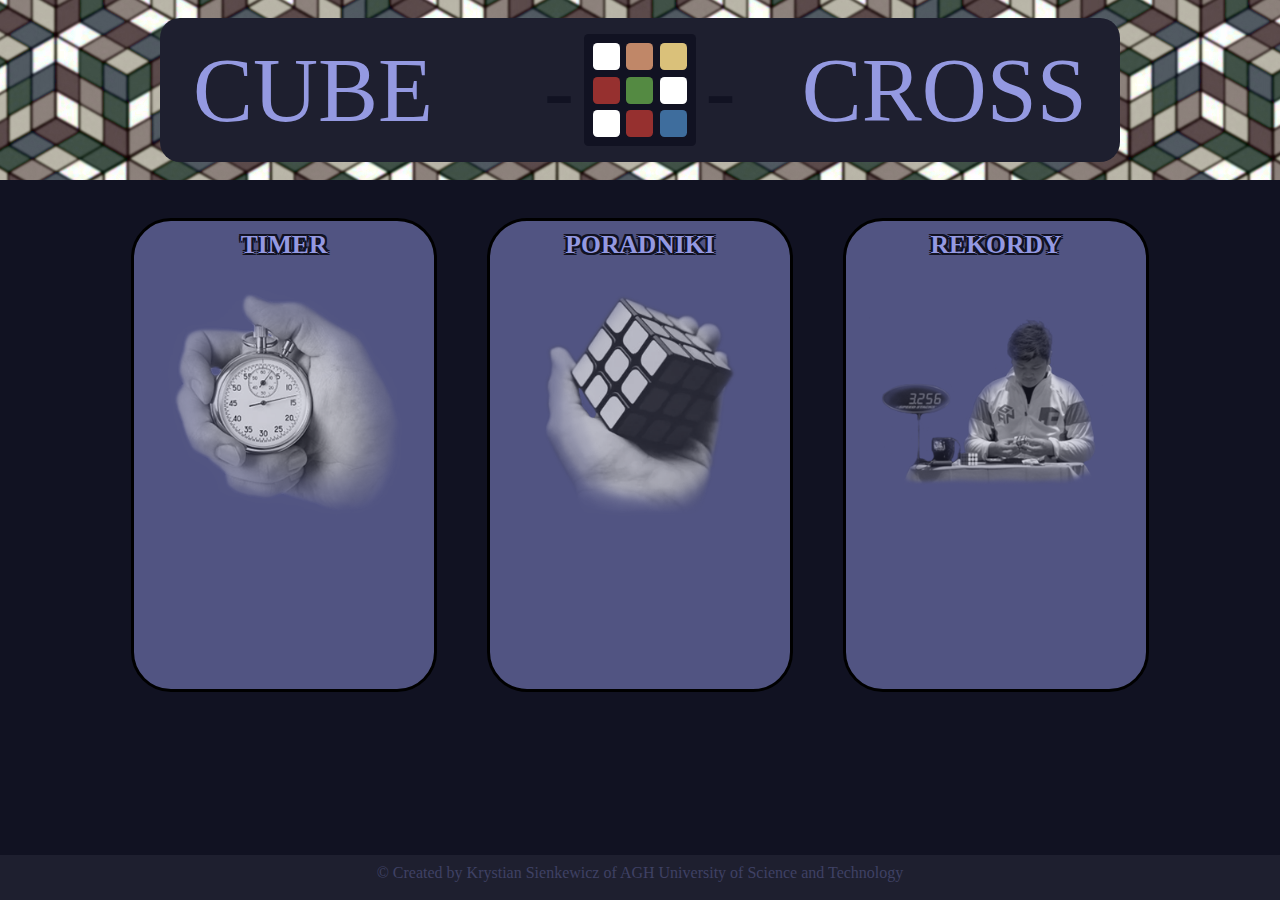
<file: index.html>
<!DOCTYPE html>
<html>
    <head>
        <title>stronka in progress...</title>
        <link rel = "stylesheet" href = "styles.css">
    </head>
    <body>
        <div class = "container">
            <header class = "background-header">
                <div></div>
                <div class = "logo">
                            <h1 class = "header-text" style = "margin-right: 3.5vw">CUBE</h1>
                            <div class = "logo-center">
                                <h1 class = "header-text" style = "color: #111222">-</h1>
                                    <div class = "icon" onclick = "scramble()">
                                        <div class = "cube-element" style = "background-color: #ffffff;"></div>
                                        <div class = "cube-element" style = "background-color: #c08768;"></div>
                                        <div class = "cube-element" style = "background-color: #dac17a;"></div>
                                        <div class = "cube-element" style = "background-color: #96302f;"></div>
                                        <div class = "cube-element" style = "background-color: #548a42;"></div>
                                        <div class = "cube-element" style = "background-color: #ffffff;"></div>
                                        <div class = "cube-element" style = "background-color: #ffffff;"></div>
                                        <div class = "cube-element" style = "background-color: #96302f;"></div>
                                        <div class = "cube-element" style = "background-color: #3e6d9d;"></div>
                                    </div>
                                    <h1 class = "header-text" style = "color: #111222">-</h1>
                                </div>
                                <h1 class = "header-text">CROSS</h1>
                            </div>
                    <div></div>
            </header>
            <nav>
                <div class = "menu">
                    <div class = "option" onclick = "location.href='timer.html'">
                        <h1 class = "option-text">TIMER</h1 >
                            <div class = "option-img-container">
                                <img src = "img/timer.png" class = "option-img">
                            </div>
                        </div>
                        <div class = "option" onclick="location.href='tutorial-menu.html'">
                            <h1 class = "option-text">PORADNIKI</h1>
                            <div class = "option-img-container">
                                <img src = "img/poradniki.png" class = "option-img">
                            </div>
                        </div>
                        <div class = "option" onclick="location.href='records.html'">
                            <h1 class = "option-text">REKORDY</h1>
                            <div class = "option-img-container">
                                <img src = "img/rekordy2.png" class = "option-img">
                            </div>
                        </div>
                    </div>
                    
                </nav>
                <footer class = "footer-text">&copy; Created by Krystian Sienkewicz of AGH University of Science and Technology</footer>
            </div>
            <script src = "scramble.js"></script>
        </body>
        </html>
</file>
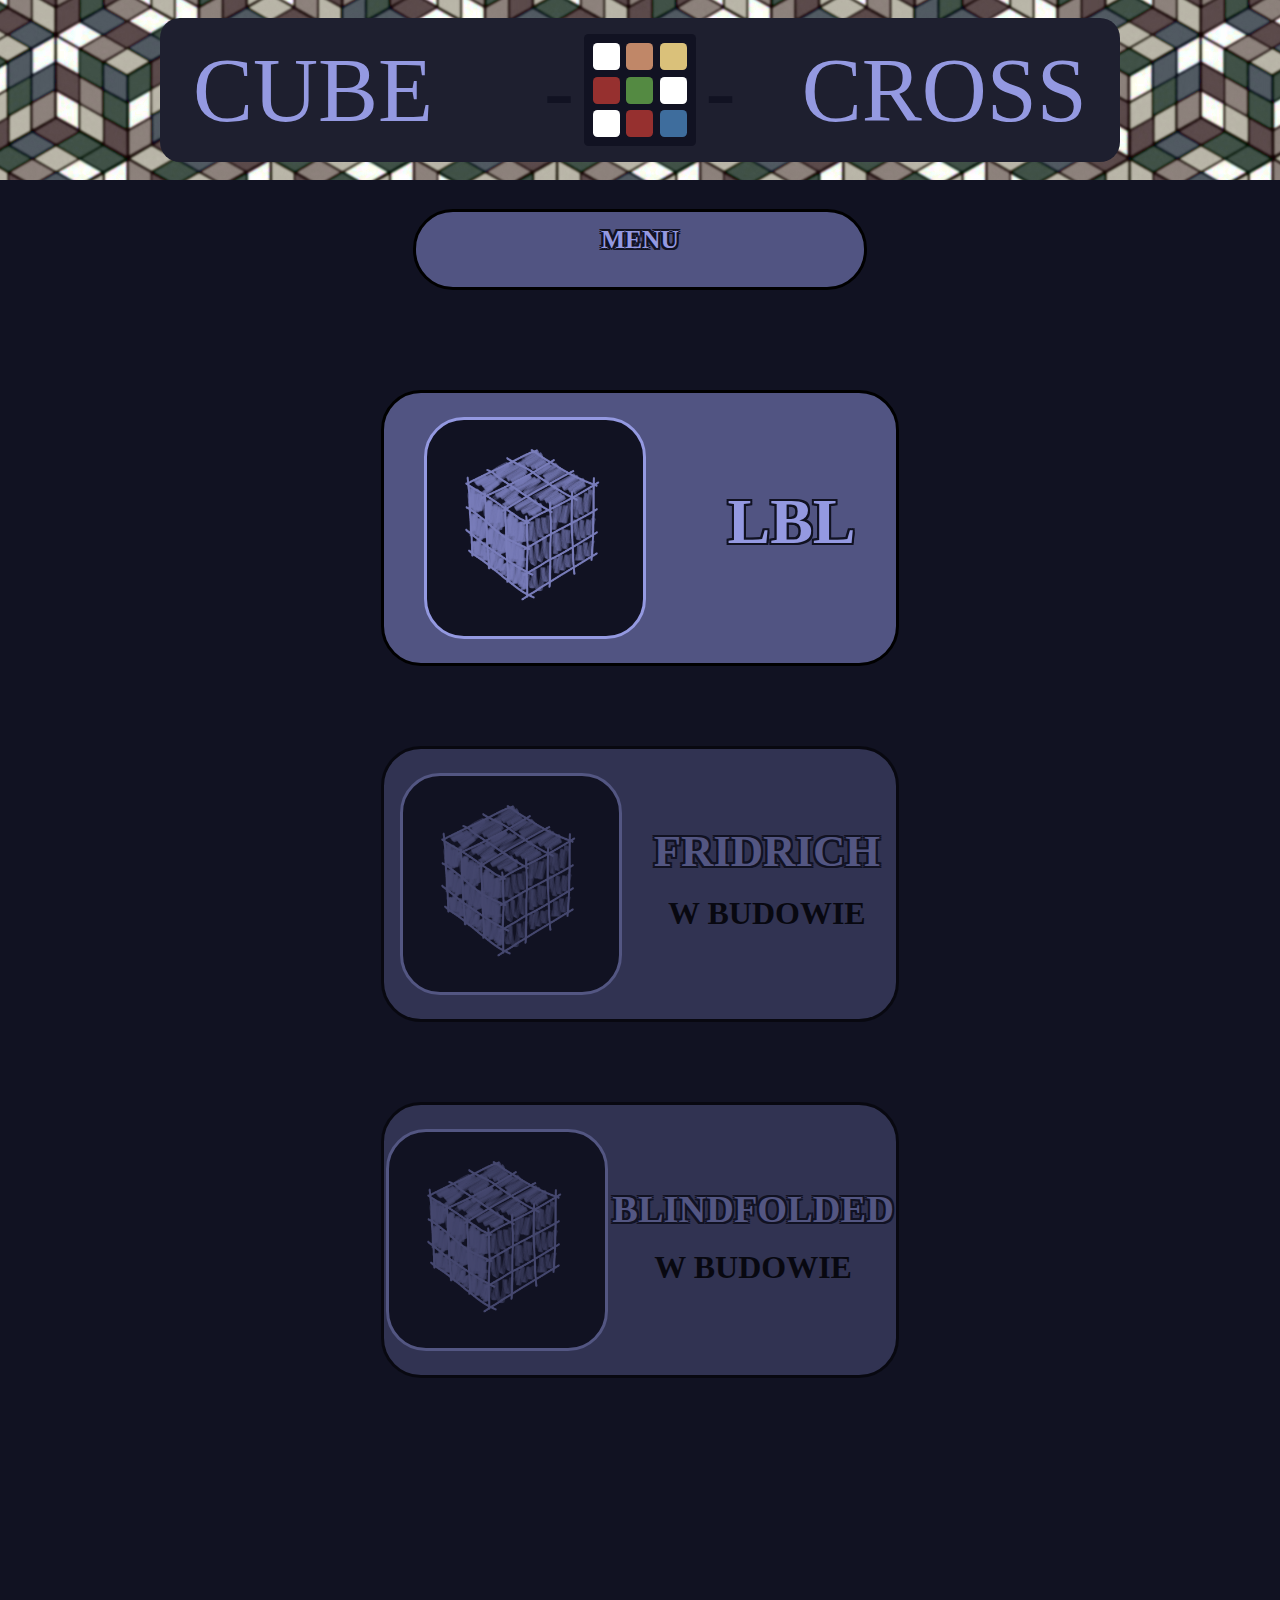
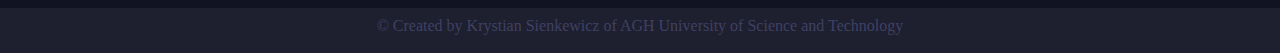
<file: 3x3-tut-choose.html>
<!DOCTYPE html>
<html>
    <head>
        <title>stronka in progress...</title>
        <link rel = "stylesheet" href = "styles.css">
    </head>
    <body>
        <div class = "container">
            <header class = "background-header">
                    <div></div>
                        <div class = "logo">
                            <h1 class = "header-text" style = "margin-right: 3.5vw;">CUBE</h1>
                                <div class = "logo-center">
                                    <h1 class = "header-text" style = "color: #111222">-</h1>
                                    <div class = "icon" onclick = "scramble()">
                                        <div class = "cube-element" style = "background-color: #ffffff;"></div>
                                        <div class = "cube-element" style = "background-color: #c08768;"></div>
                                        <div class = "cube-element" style = "background-color: #dac17a;"></div>
                                        <div class = "cube-element" style = "background-color: #96302f;"></div>
                                        <div class = "cube-element" style = "background-color: #548a42;"></div>
                                        <div class = "cube-element" style = "background-color: #ffffff;"></div>
                                        <div class = "cube-element" style = "background-color: #ffffff;"></div>
                                        <div class = "cube-element" style = "background-color: #96302f;"></div>
                                        <div class = "cube-element" style = "background-color: #3e6d9d;"></div>
                                    </div>
                                    <h1 class = "header-text" style = "color: #111222">-</h1>
                                </div>
                                <h1 class = "header-text">CROSS</h1>
                        </div>
                    <div></div>
            </header>
                <nav>
                    <div class = "content">
                        <div class = "tut-home" onclick = "location.href='tutorial-menu.html'">
                            <h1 class = "option-text">MENU</h1>
                        </div>
                        <div class = "tut-option" onclick = "location.href='lbl.html'">
                            <div class = "tut-img-container">
                                <img src = "img/tutorials/3x3icon.png" class = "tut-img">
                            </div>
                            <div>
                                <h1 class = "tut-description">LBL</h1>
                            </div>
                        </div>
                        <div class = "tut-option-build">
                            <div class = "tut-img-container">
                                <img src = "img/tutorials/3x3icon.png" class = "tut-img">
                            </div>
                            <div>
                                <h1 class = "tut-description" style = "font-size: min(100px, 3.5vw)">FRIDRICH</h1>
                                <h1 class = "tut-count">W BUDOWIE</h1>
                            </div>
                        </div>
                        <div class = "tut-option-build">
                            <div class = "tut-img-container">
                                <img src = "img/tutorials/3x3icon.png" class = "tut-img">
                            </div>
                            <div>
                                <h1 class = "tut-description" style = "font-size: min(100px, 3vw)">BLINDFOLDED</h1>
                                <h1 class = "tut-count">W BUDOWIE</h1>
                            </div>
                        </div>
                    </div>
                    
                </nav>
                <footer class = "footer-text">&copy; Created by Krystian Sienkewicz of AGH University of Science and Technology</footer>
        </div>
        <script src = "scramble.js"></script>
    </body>
</html>
</file>
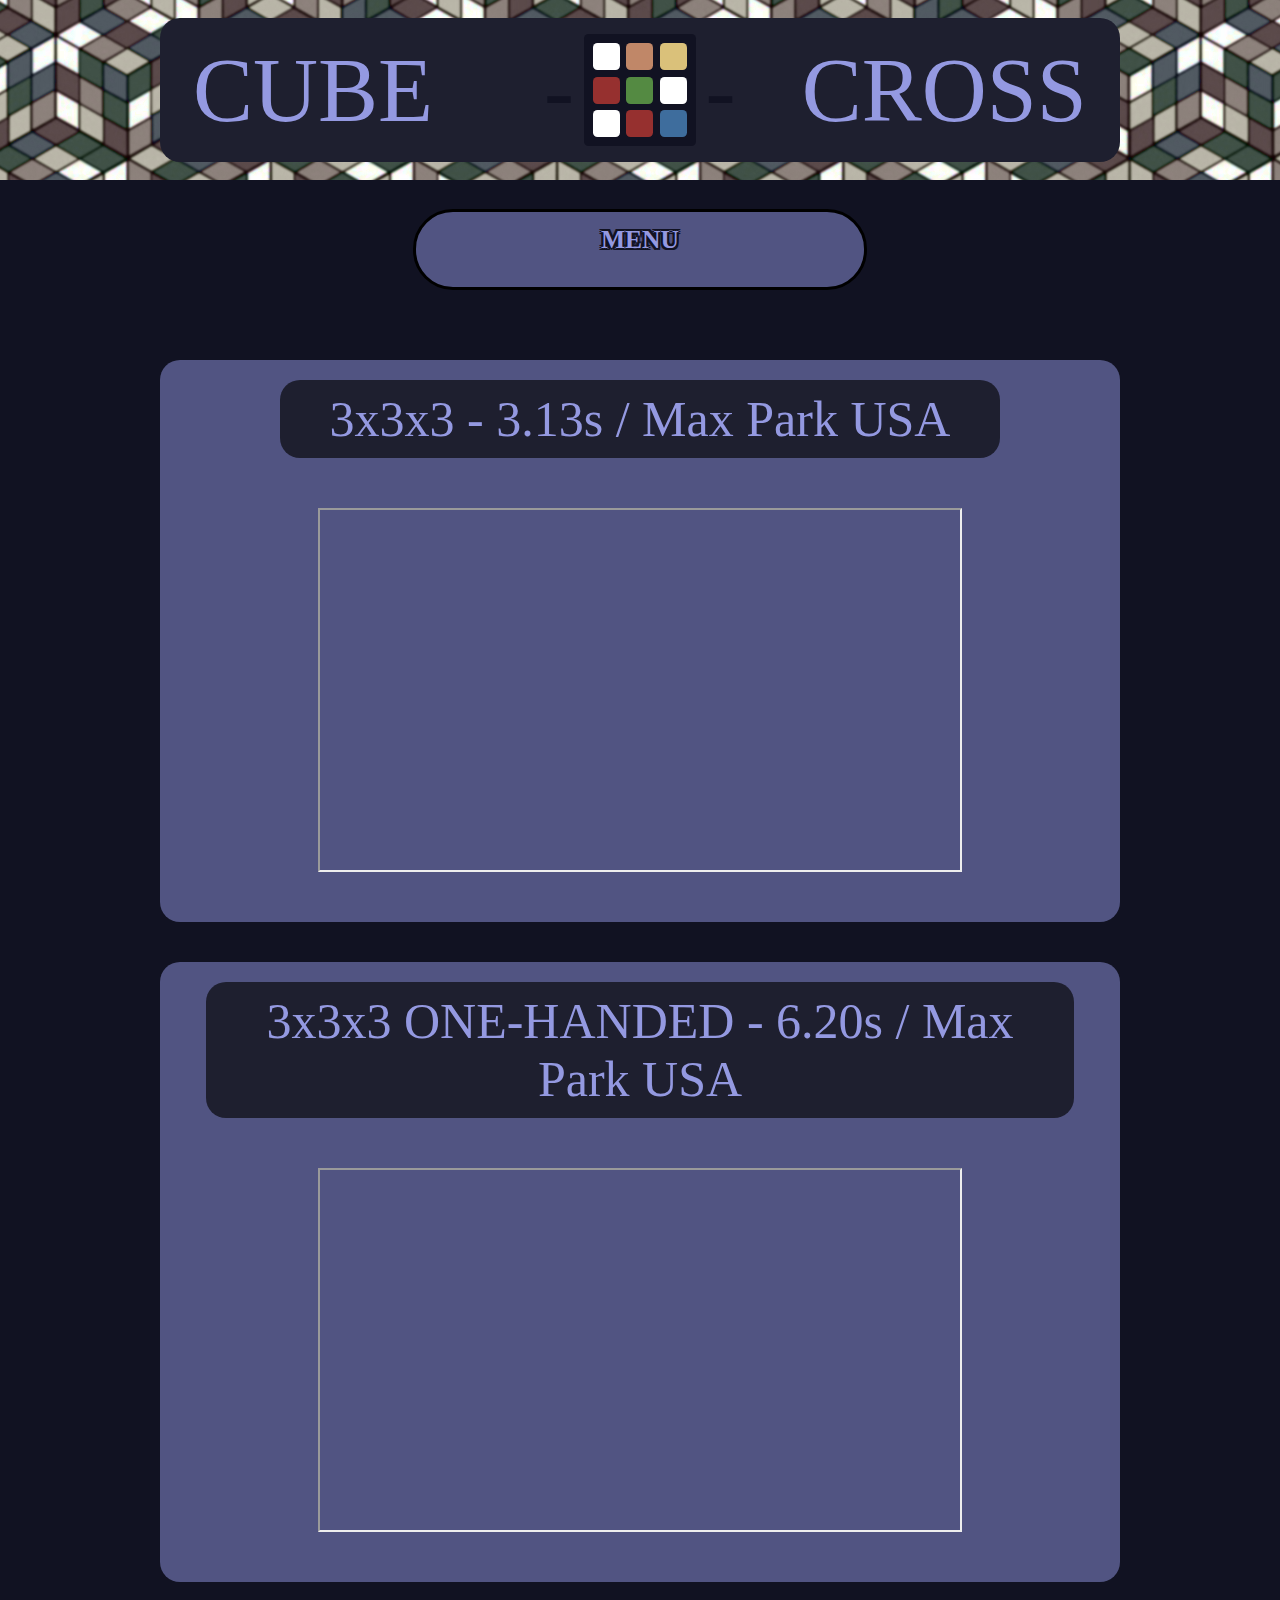
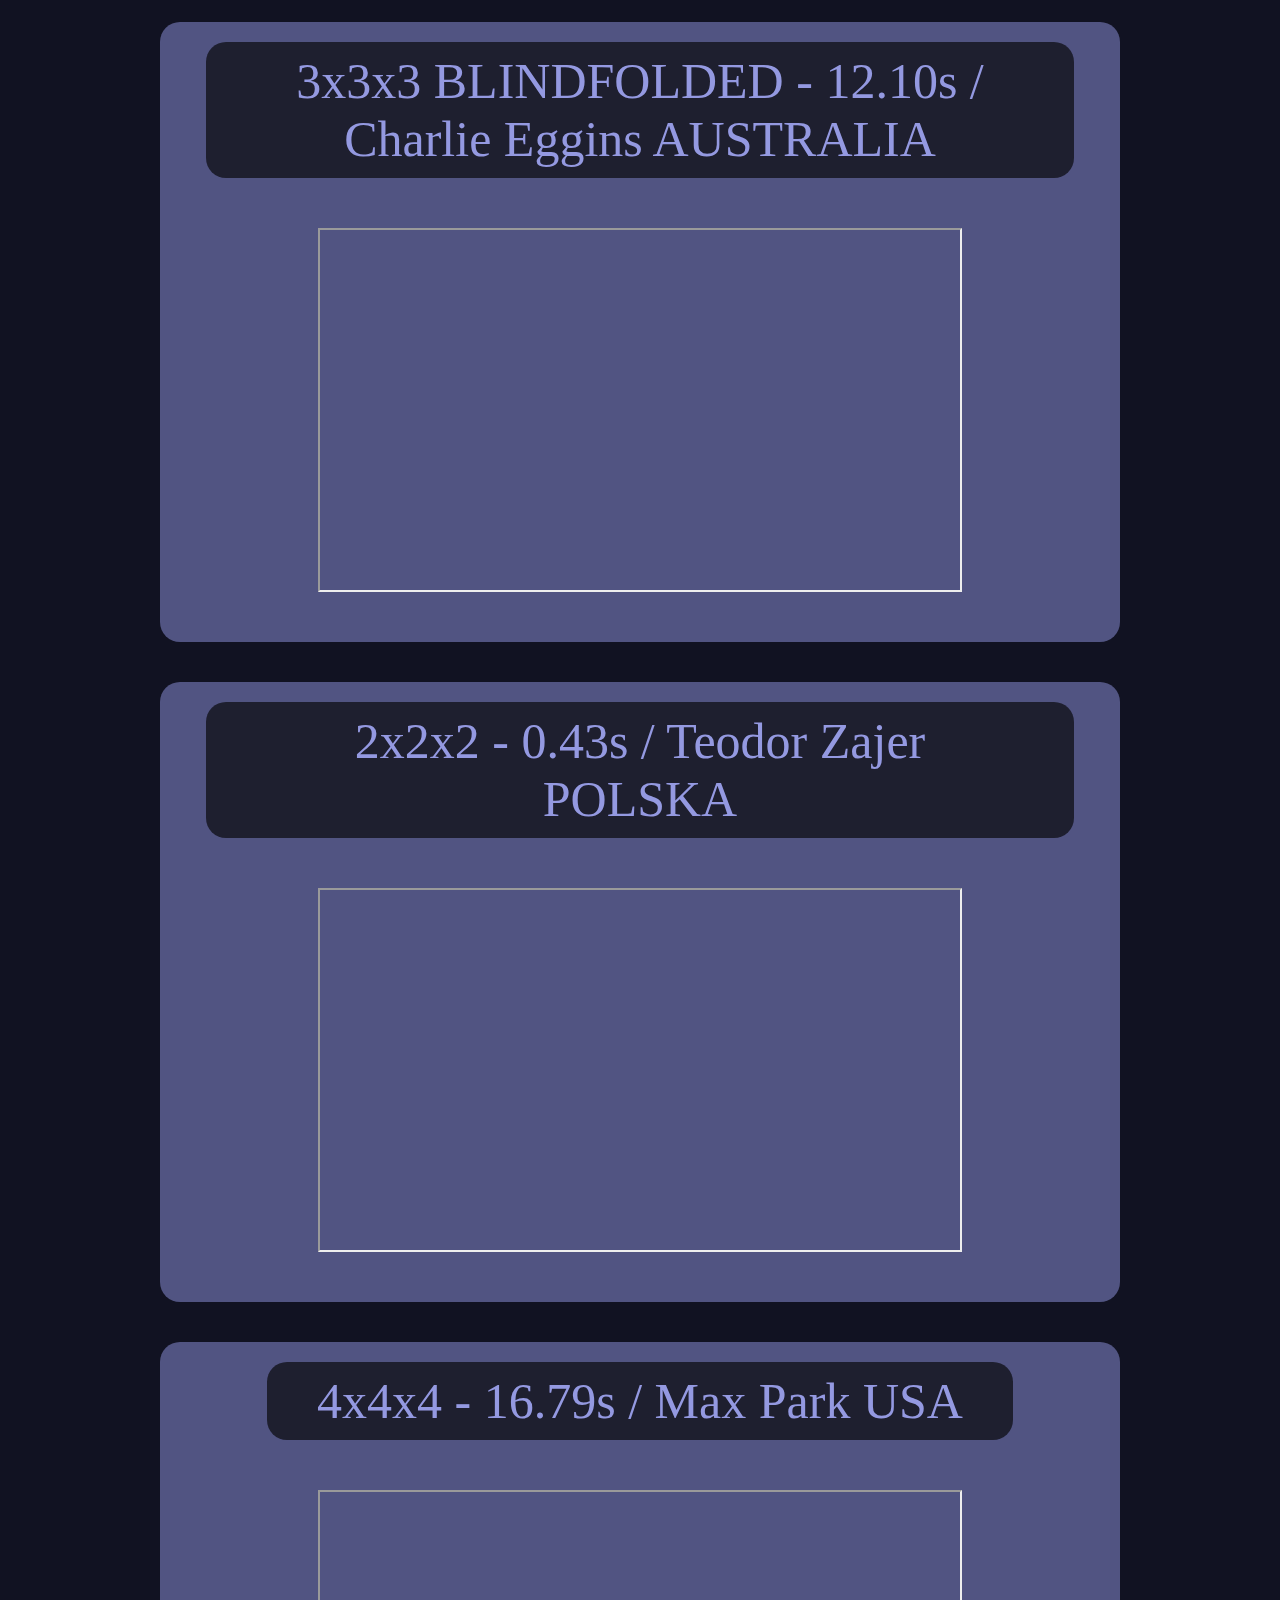
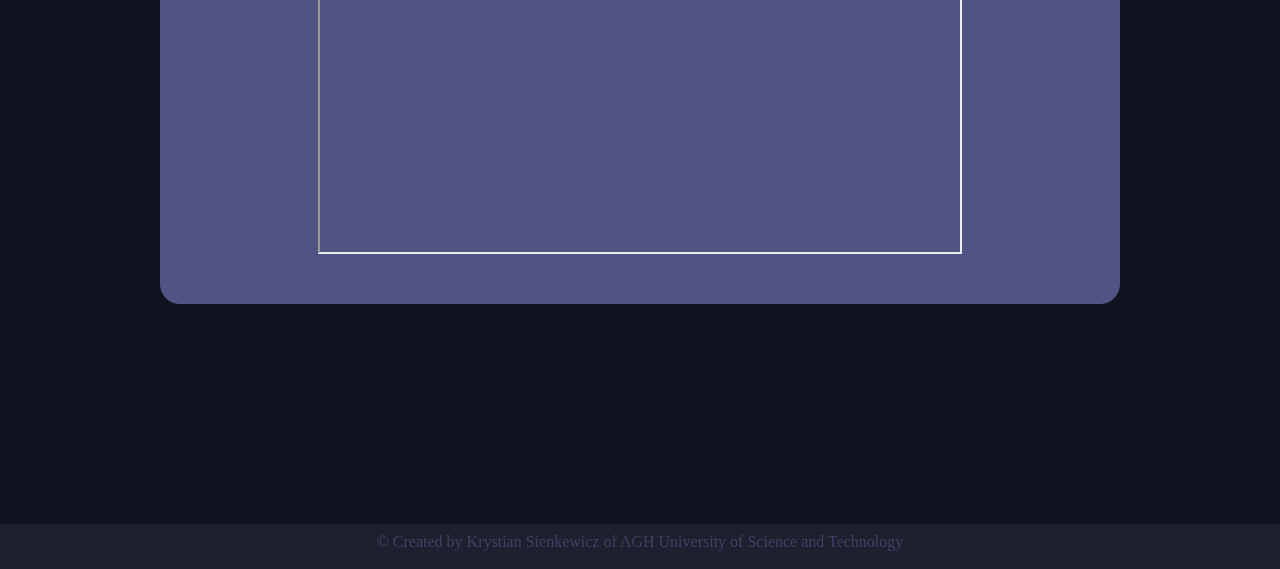
<file: records.html>
<!DOCTYPE html>
<html>
    <head>
        <title>stronka in progress...</title>
        <link rel = "stylesheet" href = "styles.css">
    </head>
    <body>
        <div class = "container">
            <header class = "background-header">
                    <div></div>
                        <div class = "logo">
                            <h1 class = "header-text" style = "margin-right: 3.5vw;">CUBE</h1>
                                <div class = "logo-center">
                                    <h1 class = "header-text" style = "color: #111222">-</h1>
                                    <div class = "icon" onclick = "scramble()">
                                        <div class = "cube-element" style = "background-color: #ffffff;"></div>
                                        <div class = "cube-element" style = "background-color: #c08768;"></div>
                                        <div class = "cube-element" style = "background-color: #dac17a;"></div>
                                        <div class = "cube-element" style = "background-color: #96302f;"></div>
                                        <div class = "cube-element" style = "background-color: #548a42;"></div>
                                        <div class = "cube-element" style = "background-color: #ffffff;"></div>
                                        <div class = "cube-element" style = "background-color: #ffffff;"></div>
                                        <div class = "cube-element" style = "background-color: #96302f;"></div>
                                        <div class = "cube-element" style = "background-color: #3e6d9d;"></div>
                                    </div>
                                    <h1 class = "header-text" style = "color: #111222">-</h1>
                                </div>
                                <h1 class = "header-text">CROSS</h1>
                        </div>
                    <div></div>
            </header>
                <nav>
                    <div class = "content-box">
                        <div></div>
                        <div class = "content">
                            <div class = "tut-home" onclick = "location.href='home.html'">
                                <p class = "option-text">MENU</p>
                            </div>
                            <div class = "content-element">
                                <p class = "content-header">
                                    3x3x3 - 3.13s / Max Park USA
                                </p>
                                <iframe class = "video" src = "https://www.youtube.com/embed/gh8HX4itF_w"></iframe>
                            </div>
                            <div class = "content-element">
                                <p class = "content-header">
                                    3x3x3 ONE-HANDED - 6.20s / Max Park USA
                                </p>
                                <iframe class = "video" src = "https://www.youtube.com/embed/8LvIIg2znOE"></iframe>
                            </div>
                            <div class = "content-element">
                                <p class = "content-header">
                                    3x3x3 BLINDFOLDED - 12.10s / Charlie Eggins AUSTRALIA
                                </p>
                                <iframe class = "video" src = "https://www.youtube.com/embed/Hwv7sK8U6i4"></iframe>
                            </div>
                            <div class = "content-element">
                                <p class = "content-header">
                                    2x2x2 - 0.43s / Teodor Zajer POLSKA
                                </p>
                                <iframe class = "video" src = "https://www.youtube.com/embed/d3L26rJN_REasd"></iframe>
                            </div>
                            <div class = "content-element">
                                <p class = "content-header">
                                    4x4x4 - 16.79s / Max Park USA
                                </p>
                                <iframe class = "video" src = "https://www.youtube.com/embed/d3L26rJN_RE"></iframe>
                            </div>
                        </div>
                        <div></div>
                    </div>
                </nav>
                <footer class = "footer-text">&copy; Created by Krystian Sienkewicz of AGH University of Science and Technology</footer>
        </div>
        <script src = "scramble.js"></script>
    </body>
</html>
</file>
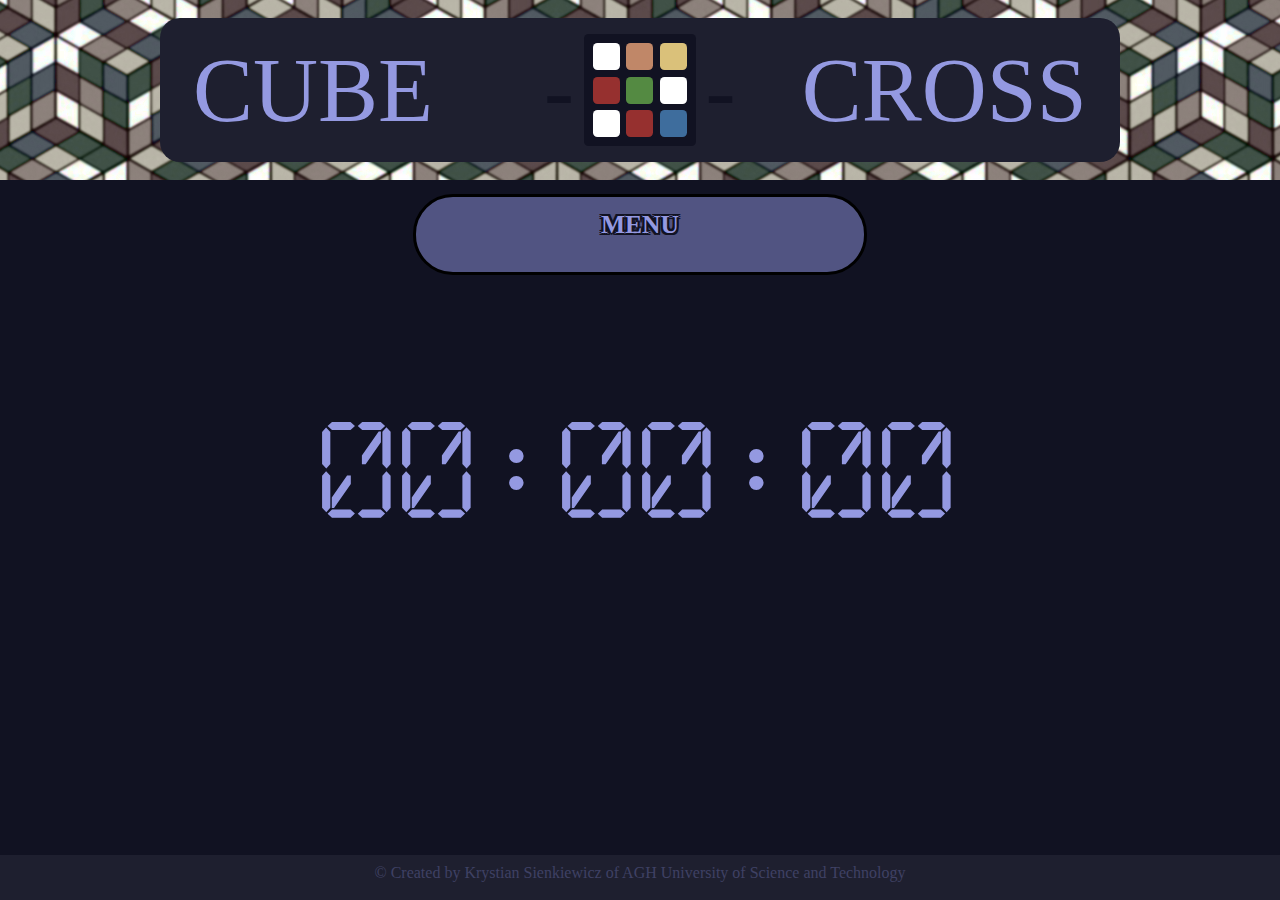
<file: timer.html>
<!DOCTYPE html>
<html>
    <head>
        <title>stronka in progress...</title>
        <link rel = "stylesheet" href = "styles.css">
    </head>
    <body>
        <div class = "container">
            <header class = "background-header">
                    <div></div>
                        <div class = "logo">
                            <h1 class = "header-text" style = "margin-right: 3.5vw">CUBE</h1>
                                <div class = "logo-center">
                                    <h1 class = "header-text" style = "color: #111222">-</h1>
                                    <div class = "icon" onclick = "scramble()">
                                        <div class = "cube-element" style = "background-color: #ffffff;"></div>
                                        <div class = "cube-element" style = "background-color: #c08768;"></div>
                                        <div class = "cube-element" style = "background-color: #dac17a;"></div>
                                        <div class = "cube-element" style = "background-color: #96302f;"></div>
                                        <div class = "cube-element" style = "background-color: #548a42;"></div>
                                        <div class = "cube-element" style = "background-color: #ffffff;"></div>
                                        <div class = "cube-element" style = "background-color: #ffffff;"></div>
                                        <div class = "cube-element" style = "background-color: #96302f;"></div>
                                        <div class = "cube-element" style = "background-color: #3e6d9d;"></div>
                                    </div>
                                    <h1 class = "header-text" style = "color: #111222">-</h1>
                                </div>
                                <h1 class = "header-text">CROSS</h1>
                        </div>
                    <div></div>
            </header>
                <nav>
                    <div class = "content-box">
                        <div></div>
                        <div class = "content-timer">
                            <div class = "tut-home" onclick = "location.href='index.html'">
                                <h1 class = "option-text">MENU</h1>
                            </div>
                            <div class = "timer">
                                <h1 class = "timer-text">
                                    00:00:00
                                </h1>
                            </div>
                        </div>
                        <div></div>
                    </div>
                </nav>
                <footer class = "footer-text">&copy; Created by Krystian Sienkiewicz of AGH University of Science and Technology</footer>
        </div>
        <script src = "timer.js"></script>
        <script src = "scramble.js"></script>
    </body>
</html>
</file>
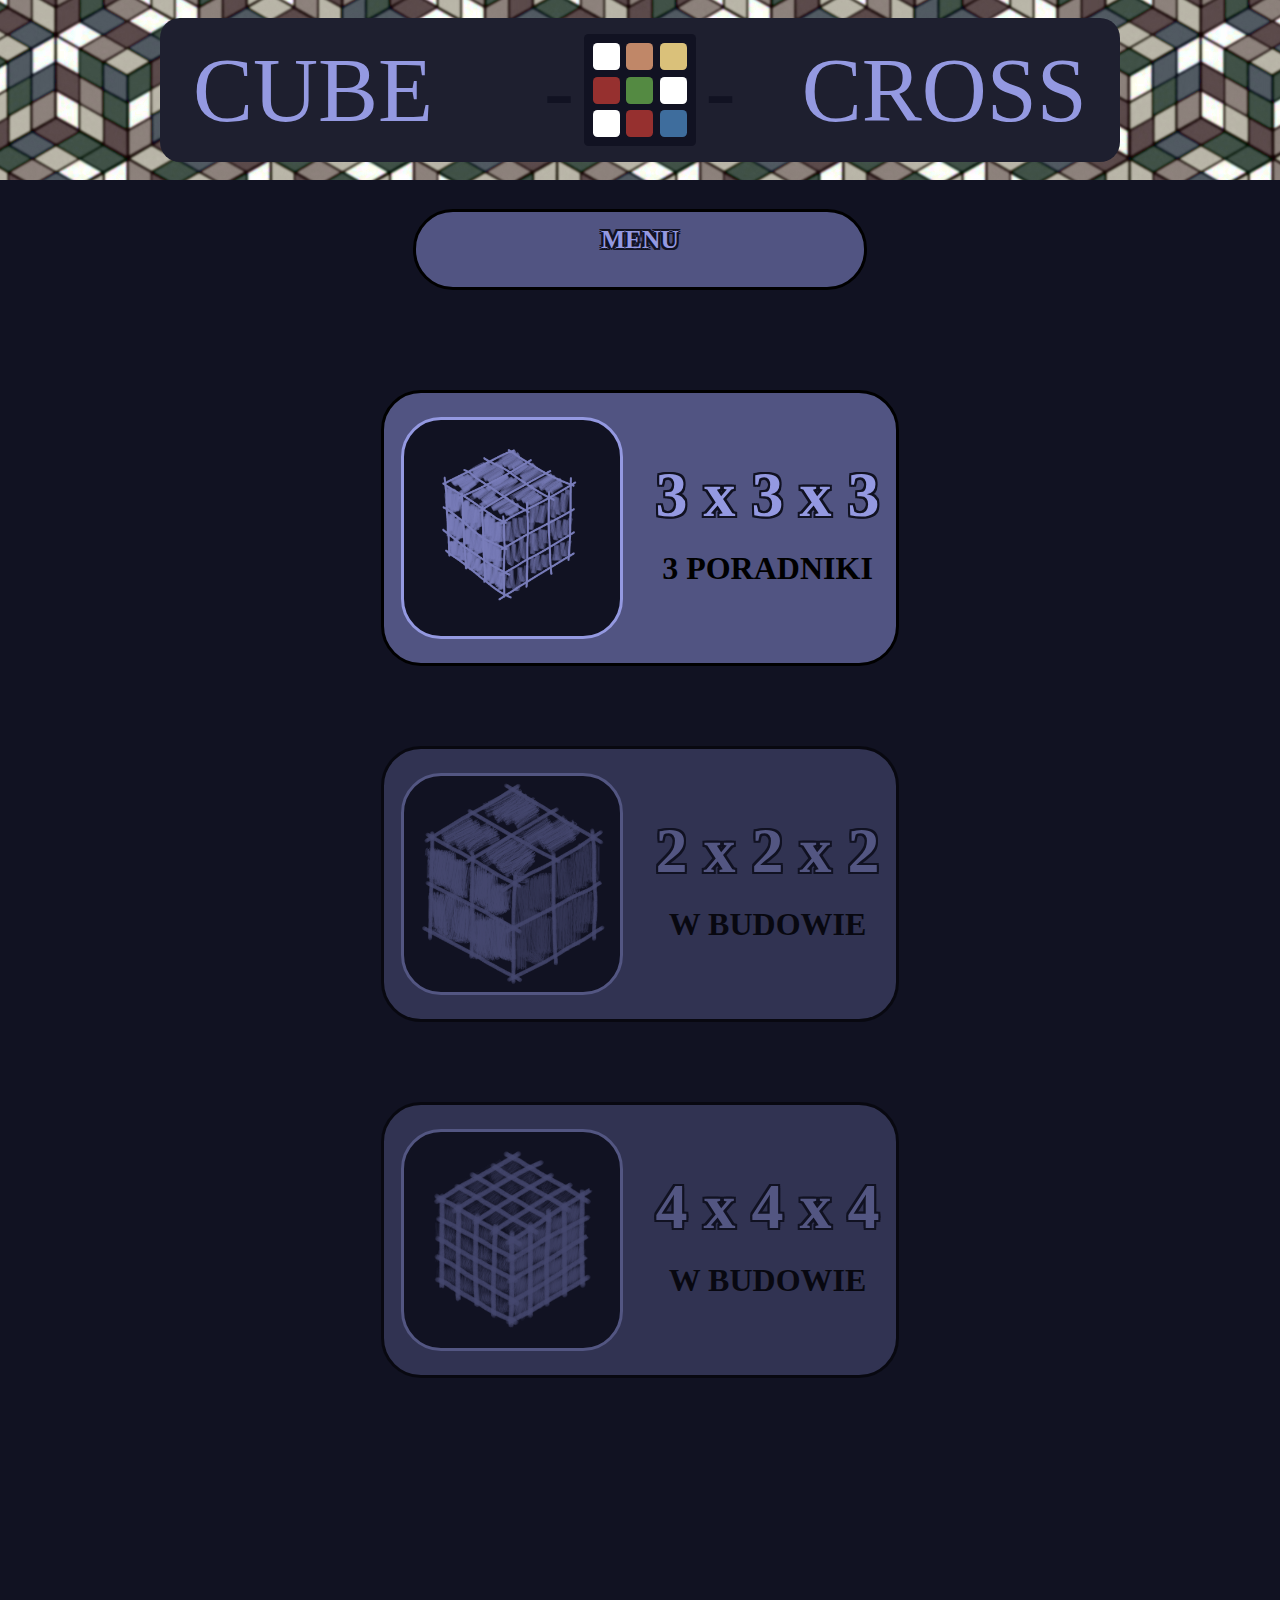
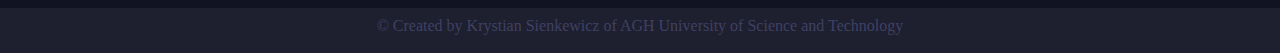
<file: tutorial-menu.html>
<!DOCTYPE html>
<html>
    <head>
        <title>stronka in progress...</title>
        <link rel = "stylesheet" href = "styles.css">
    </head>
    <body>
        <div class = "container">
            <header class = "background-header">
                    <div></div>
                        <div class = "logo">
                            <h1 class = "header-text" style = "margin-right: 3.5vw">CUBE</h1>
                                <div class = "logo-center">
                                    <h1 class = "header-text" style = "color: #111222">-</h1>
                                    <div class = "icon" onclick = "scramble()">
                                        <div class = "cube-element" style = "background-color: #ffffff;"></div>
                                        <div class = "cube-element" style = "background-color: #c08768;"></div>
                                        <div class = "cube-element" style = "background-color: #dac17a;"></div>
                                        <div class = "cube-element" style = "background-color: #96302f;"></div>
                                        <div class = "cube-element" style = "background-color: #548a42;"></div>
                                        <div class = "cube-element" style = "background-color: #ffffff;"></div>
                                        <div class = "cube-element" style = "background-color: #ffffff;"></div>
                                        <div class = "cube-element" style = "background-color: #96302f;"></div>
                                        <div class = "cube-element" style = "background-color: #3e6d9d;"></div>
                                    </div>
                                    <h1 class = "header-text" style = "color: #111222">-</h1>
                                </div>
                                <h1 class = "header-text">CROSS</h1>
                        </div>
                    <div></div>
            </header>
                <nav>
                    <div class = "content">
                        <div class = "tut-home" onclick = "location.href='index.html'">
                            <h1 class = "option-text">MENU</h1>
                        </div>
                        <div class = "tut-option" onclick = "location.href = '3x3-tut-choose.html'">
                            <div class = "tut-img-container">
                                <img src = "img/tutorials/3x3icon.png" class = "tut-img">
                            </div>
                            <div>
                                <h1 class = "tut-description">3 x 3 x 3</h1>
                                <h1 class = "tut-count">3 PORADNIKI</h1>
                            </div>
                        </div>
                        <div class = "tut-option-build">
                            <div class = "tut-img-container">
                                <img src = "img/tutorials/2x2icon.png" class = "tut-img">
                            </div>
                            <div>
                                <h1 class = "tut-description">2 x 2 x 2</h1>
                                <h1 class = "tut-count">W BUDOWIE</h1>
                            </div>
                        </div>
                        <div class = "tut-option-build">
                            <div class = "tut-img-container">
                                <img src = "img/tutorials/4x4icon.png" class = "tut-img">
                            </div>
                            <div>
                                <h1 class = "tut-description">4 x 4 x 4</h1>
                                <h1 class = "tut-count">W BUDOWIE</h1>
                            </div>
                        </div>
                    </div>
                    
                </nav>
                <footer class = "footer-text">&copy; Created by Krystian Sienkewicz of AGH University of Science and Technology</footer>
        </div>
        <script src = "scramble.js"></script>
    </body>
</html>
</file>
<file: styles.css>
body {
    background-color: #111222;

    margin-top: 0px;
    margin-bottom: 0px;
    margin-left: 0px;
    margin-right: 0px;
    
    font-family: Verdana;
}

header {
    display: grid;
    grid-template-columns: 1fr 6fr 1fr;
    margin-top: 0px;
    margin-bottom: 0px;
    margin-left: 0px;
    width: 100%;
}
.background-header {
    display: grid;
    grid-template-columns: 1fr 6fr 1fr;
    background-image: url("img/cube-back.png");
    max-width: 100%;
}

.header-text {
    font-size: 10vh;
    margin: 0;
    color: #9499e1;
    font-weight: normal;
}

.logo {
    /* font-size: min(120px, 10vh);  */
    display: flex;
    justify-content: space-around;
    align-items: center;
    margin-top: 2vh;
    margin-bottom: 2vh;
    /* padding: 2vh; */
    border-radius: 20px;
    /* text-align: center; */
    background-color: #1e1f2f;
    min-width: 500px;
}
.logo-center {
    display: flex;
    justify-content: center;
    align-items: center;
    column-gap: 10px;
}

.icon {
    display: grid;
    background-color: #111222;
    border-radius: 0.5vh;
    padding: 1vh;
    height: 100%;
    grid-template-rows: 3vh 3vh 3vh;
    grid-template-columns: 3vh 3vh 3vh;
    row-gap: 0.7vh;
    column-gap: 0.7vh;
}
.icon:hover {
    cursor: pointer;
}

.cube-element {
    border-radius: 0.5vh;
}

nav {
    background-color: #111222;
    margin: 0;
    /* padding-left: calc(100vw - 100%); */
    /* min-height: 500px; */
    width: 100%;
}

footer {
    margin-bottom: 0px;
    margin-top: 0px;
    background-color: #1e1f2f;
    text-align: center;
    width: 100%;
    min-width: 500px;
    min-height: 10px;

}

.footer-text {
    color: #3f4164;
    padding-top: min(10px, 1vh);
    padding-bottom: min(10px, 1vh);
    padding-left: 0;
    padding-right: 0;
}

h1 {margin-top: 0px;}

.container {
    display: grid;
    width: 100%;
    height: 100vh;
    grid-template-rows: min(250px, 20%) 1fr min(45px, 5%);
    row-gap: 0px;
}


.menu {
    display: flex;
    justify-content: center;
    /* align-items: center; */
}

.tut-menu {
    display: flex;
    flex-direction: column;
    margin-top: 20px;
    /* justify-content: center; */
    align-items: center;
    margin-bottom: 10%;
}

.option {
    display: flex;
    flex-direction: column;
    align-items: center;

    margin-top: min(150px, 3%);
    height: min(500px, 52vh);
    width: min(300px, 40vh);
    border-radius: min(40px, 8vh);
    margin-bottom: 50px;
    margin-left: 25px;
    margin-right: 25px;
    background-color: #515482;
    border-style: solid;
    transition: 0.5s;
}
.option:hover {
    /* background-color: blueviolet; */
    height: min(600px, 57vh);
    width: min(360px, 48vh);
    cursor: pointer;
    /* filter: saturate(100%); */
}
.option:hover .option-img {
    filter: saturate(100%)
}
.option:hover .option-img-container {
    height: 95%;
    width: 87%;
}
.option:active {
    background-color: #a2a6d6;
    transition: 0.15s
}
.option-text {
    margin-top: 3%;
    /* margin-bottom: 6vh; */
    font-size: min(35px, 2vw);
    color: #9499e1;

    text-shadow:
    -2px -2px 0 #111222,
     0   -2px 0 #111222,
     2px -2px 0 #111222,
     2px  0   0 #111222,
     2px  2px 0 #111222,
     0    2px 0 #111222,
    -2px  2px 0 #111222,
    -2px  0   0 #111222;

    /* -webkit-text-stroke: 2px #111222; */
    font-weight: bold;
    text-align: center;
}
.option-img-container {
    /* background-color: blue; */
    margin-top: 0;
    height: 90%;
    width: 85%;
    object-fit: cover;
    transition: 0.5s;
}
.option-img {
    max-width: 100%;
    max-height: 100%;
    /* opacity: 50%; */
    filter: saturate(0);
    transition: 0.5s;
}

.tut-option {
    display: flex;
    align-items: center;
    justify-content: space-around;

    margin-top: min(50px, 6vh);
    height: min(300px, 30vh);
    min-height: 200px;
    width: min(1000px, 40vw);
    min-width: 500px;
    border-radius: min(40px, 8vh);
    margin-bottom: min(30px, 6vh);
    margin-left: 25px;
    margin-right: 25px;
    background-color: #515482;
    border-style: solid;
    transition: 0.5s;
}
.tut-option-build {
    opacity: 50%;

    display: flex;
    align-items: center;
    justify-content: space-around;

    margin-top: min(50px, 6vh);
    height: min(300px, 30vh);
    min-height: 200px;
    width: min(1000px, 40vw);
    min-width: 500px;
    border-radius: min(40px, 8vh);
    margin-bottom: min(30px, 6vh);
    margin-left: 25px;
    margin-right: 25px;
    background-color: #515482;
    border-style: solid;
    transition: 0.5s;
}
.tut-option:hover {
    width: min(1200px, 48vw);
    cursor: pointer;
}
.tut-option:hover .tut-description {
    /* color: rgba(173, 166, 126, 0.644); */
    color: #4e5392;
}
.tut-option:active {
    background-color: #a2a6d6;
    transition: 0.15s
}
.tut-home {
    margin-top: min(10px, 1vh);
    height: min(75px, 10vh);
    width: min(500px, 35vw);
    border-radius: min(40px, 8vh);
    margin-bottom: min(50px, 8vh);
    margin-left: 25px;
    margin-right: 25px;
    background-color: #515482;
    border-style: solid;
    transition: 0.5s;
}
.tut-home:hover {
    width: min(600px, 42vw);
    cursor: pointer;
}
.tut-home:active {
    background-color: #a2a6d6;
    transition: 0.15s;
}

.tut-img-container {
    display: flex;
    justify-content: center;
    align-items: center;
    height: 80%;
    aspect-ratio: 1 / 1;
    background-color: #111222;
    border-radius: 40px;
    border: solid;
    border-color: #9499e1;
    transition: 0.5s;
}
.tut-img {
    max-width: 100%;
    opacity: 80%;
}

.tut-description {
    margin-top: 5%;
    margin-bottom: 2vh;
    font-size: min(100px, 5vw);

    color: #9499e1;
    text-align: center;
    transition: 0.5s;

    text-shadow:
    -2px -2px 0 #111222,
     0   -2px 0 #111222,
     2px -2px 0 #111222,
     2px  0   0 #111222,
     2px  2px 0 #111222,
     0    2px 0 #111222,
    -2px  2px 0 #111222,
    -2px  0   0 #111222;

    font-weight: bold;
    text-align: center;
}
.tut-count {
    text-align: center;
    /* font-size: 50%; */
}

/* ---------------------------------------------------------------------------- */

.content-timer {
    display: grid;
    grid-template-rows: 150px 1fr;
    align-items: center;
    justify-items: center;
}

.timer {
    display: flex;
    /* height: 200px; */
    /* background-color: green; */
    /* width: 500px; */
    justify-content: center;
    align-items: center;

}

@font-face{
    font-family:'digital-clock-font';
    src: url('digital-dream/DIGITALDREAM.ttf');
   }

.timer-text {
    font-size: 100px;
    font-family: 'digital-clock-font';
    font-weight: normal;
    margin-top: 10vh;
    /* margin-bottom: 50px; */
    color: #9499e1
    /* margin: 0; */
}

.video {
    width: 50vw;
    aspect-ratio: 16 / 9;
    margin-bottom: 50px;
}

.content-box {
    display: grid;
    grid-template-columns: 1fr 6fr 1fr;
}

.notations {
    display: flex;
    flex-wrap: wrap;
    justify-content: center;
    align-items: center;
    row-gap: 25px;
    column-gap: 25px;;
    margin-bottom: 50px;
}

.content {
    display: flex;
    flex-direction: column;
    align-items: center;
    margin-top: 20px;
    margin-bottom: 200px;
}

.content-element {
    display: flex;
    flex-direction: column;
    margin-top: 20px;
    margin-bottom: 20px;
    width: 100%;
    /* height: 400px; */
    height: auto;
    border-radius: 20px;
    background-color: #515482;
    text-align: center;
    align-items: center;
}
.content-header {
    font-size: 50px;
    /* width: 400px; */
    max-width: 80%;
    width: auto;
    padding-left: 50px;
    padding-right: 50px;
    padding-top: 10px;
    padding-bottom: 10px;
    margin-top: 20px;
    /* color: white; */
    border-radius: 20px;
    /* padding: 10px; */
    background-color: #1e1f2f;

    color:#9499e1;
    font-weight: normal;

}
.content-text {
    color: white;
    font-size: 25px;
    margin: 20px;
    margin-bottom: 50px;
    margin-left: 100px;
    margin-right: 100px;
    font-weight: normal;

    background-color: #1e1f2f;
    border-radius: 20px;
    padding-top: 20px;
    padding-bottom: 20px;
    padding-left: 50px;
    padding-right: 50px;
}
.disc-text {
    color: white;
    font-size: 25px;
    margin: 50px;
    /* margin-bottom: 50px; */
    margin-left: 75px;
    margin-right: 100px;
    font-weight: normal;

    /* background-color: #1e1f2f; */
    /* border-radius: 20px; */
    /* padding-top: 20px; */
    /* padding-bottom: 20px; */
    /* padding-left: 50px; */
    /* padding-right: 50px; */
}
.pic-disc-alg {
    display: flex;
    flex-direction: column;
    row-gap: 30px;
    background-color: #1e1f2f;
    border-radius: 20px;
    margin-left: 100px;
    margin-right: 100px;
    margin-bottom: 20px;
    margin-top: 20px;
    align-items: center;
    justify-items: center;
}
.pic-disc {
    display: grid;
    grid-template-columns: 250px 1fr;
    background-color: #1e1f2f;
    border-radius: 20px;
    /* margin-left: 100px; */
    /* margin-right: 100px; */
    /* margin-bottom: 20px; */
    /* margin-top: 20px; */
    align-items: center;
    justify-items: center;
}
.img-cube-container {
    display: flex;
    width: 200px;
    height: 200px;
    background-color: #e4ebf2;
    border-radius: 20px;
    border: solid;
    border-color:#9499e1;
    border-width: 5px;
    margin: 30px;
    margin-left: 100px;
    align-items: center;
    justify-content: center;
}
.img-cube {
    /* object-fit: cover; */
    width: 80%;
}
.img-alg-container {
    display: flex;
    /* width: 200px; */
    /* height: 200px; */
    /* width: 90%; */
    /* height: 20vh; */
    background-color: #e4ebf2;
    border-radius: 20px;
    border: solid;
    border-color:#9499e1;
    border-width: 5px;
    margin: 30px;
    margin-top: 0;
    margin-left: 50px;
    margin-right: 50px;
    /* margin-left: 100px; */
    align-items: center;
    justify-content: center;
}
.img-alg {
    width: 60%;
    /* max-height: 50%; */
    /* max-height: 100%; */
    /* height: 100%; */
    /* object-fit: cover; */
}
</file>
